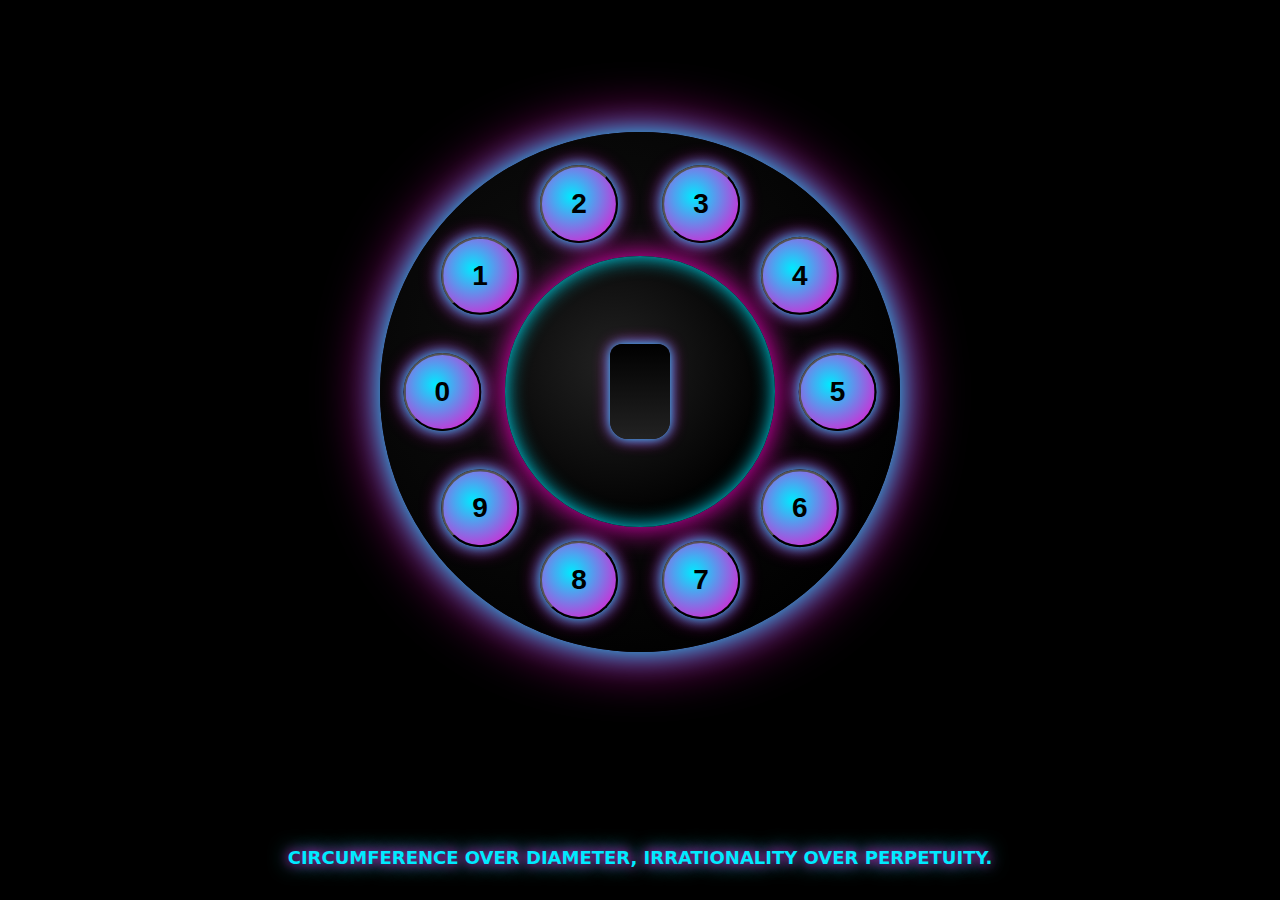
<file: Index.html>
<!DOCTYPE html>
<html lang="en">
<head>
  <meta charset="utf-8" />
  <meta name="viewport" content="width=device-width, initial-scale=1" />
  <title>Neon Lock Dial</title>
  <link rel="stylesheet" href="style.css">
</head>
<body>
  <div class="center">
    <div class="lock">
      <div class="digits" id="dial">
        <button class="digit" style="--i:0"><span>0</span></button>
        <button class="digit" style="--i:1"><span>1</span></button>
        <button class="digit" style="--i:2"><span>2</span></button>
        <button class="digit" style="--i:3"><span>3</span></button>
        <button class="digit" style="--i:4"><span>4</span></button>
        <button class="digit" style="--i:5"><span>5</span></button>
        <button class="digit" style="--i:6"><span>6</span></button>
        <button class="digit" style="--i:7"><span>7</span></button>
        <button class="digit" style="--i:8"><span>8</span></button>
        <button class="digit" style="--i:9"><span>9</span></button>
      </div>

      <div class="plate">
        <div class="keyhole"></div>
      </div>
    </div>
  </div>

  <div class="footer">
    <div class="label">Circumference over Diameter, Irrationality over Perpetuity.</div>
  </div>

  <script src="main.js"></script>
</body>
</html>
</file>
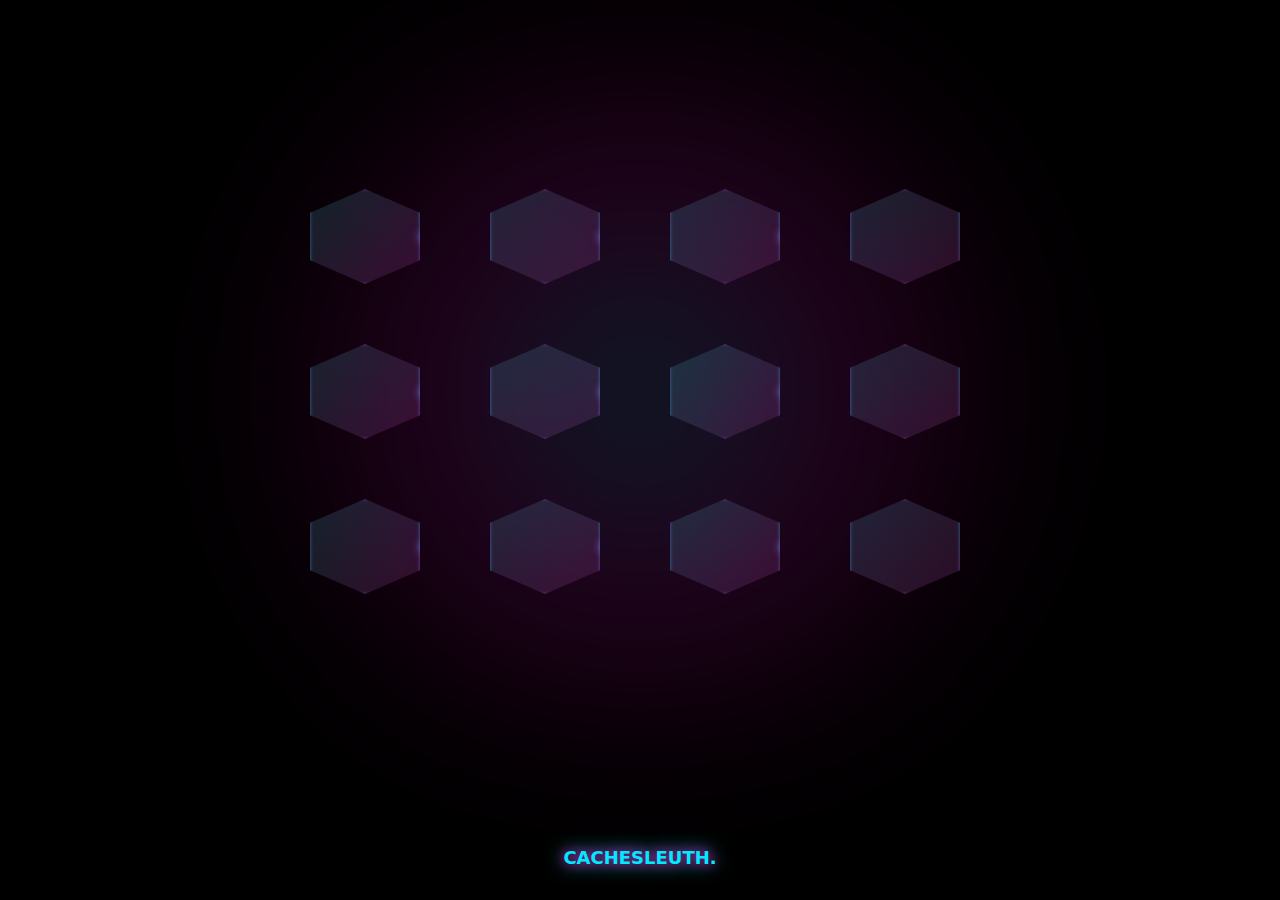
<file: DNA.html>
<!DOCTYPE html>
<html lang="en">
<head>
  <meta charset="UTF-8">
  <title>DNA Lock</title>
  <link rel="stylesheet" href="style.css">
</head>
<body>
  <div class="center">
    <div class="dna-container">
      <!-- 12 codon nodes -->
      <div class="dna-node"><input maxlength="3"></div>
      <div class="dna-node"><input maxlength="3"></div>
      <div class="dna-node"><input maxlength="3"></div>
      <div class="dna-node"><input maxlength="3"></div>
      <div class="dna-node"><input maxlength="3"></div>
      <div class="dna-node"><input maxlength="3"></div>
      <div class="dna-node"><input maxlength="3"></div>
      <div class="dna-node"><input maxlength="3"></div>
      <div class="dna-node"><input maxlength="3"></div>
      <div class="dna-node"><input maxlength="3"></div>
      <div class="dna-node"><input maxlength="3"></div>
      <div class="dna-node"><input maxlength="3"></div>
    </div>
  </div>

  <div class="footer">
    <div class="label">Cachesleuth.</div>
  </div>

  <script src="main.js"></script>
</body>
</html>
</file>
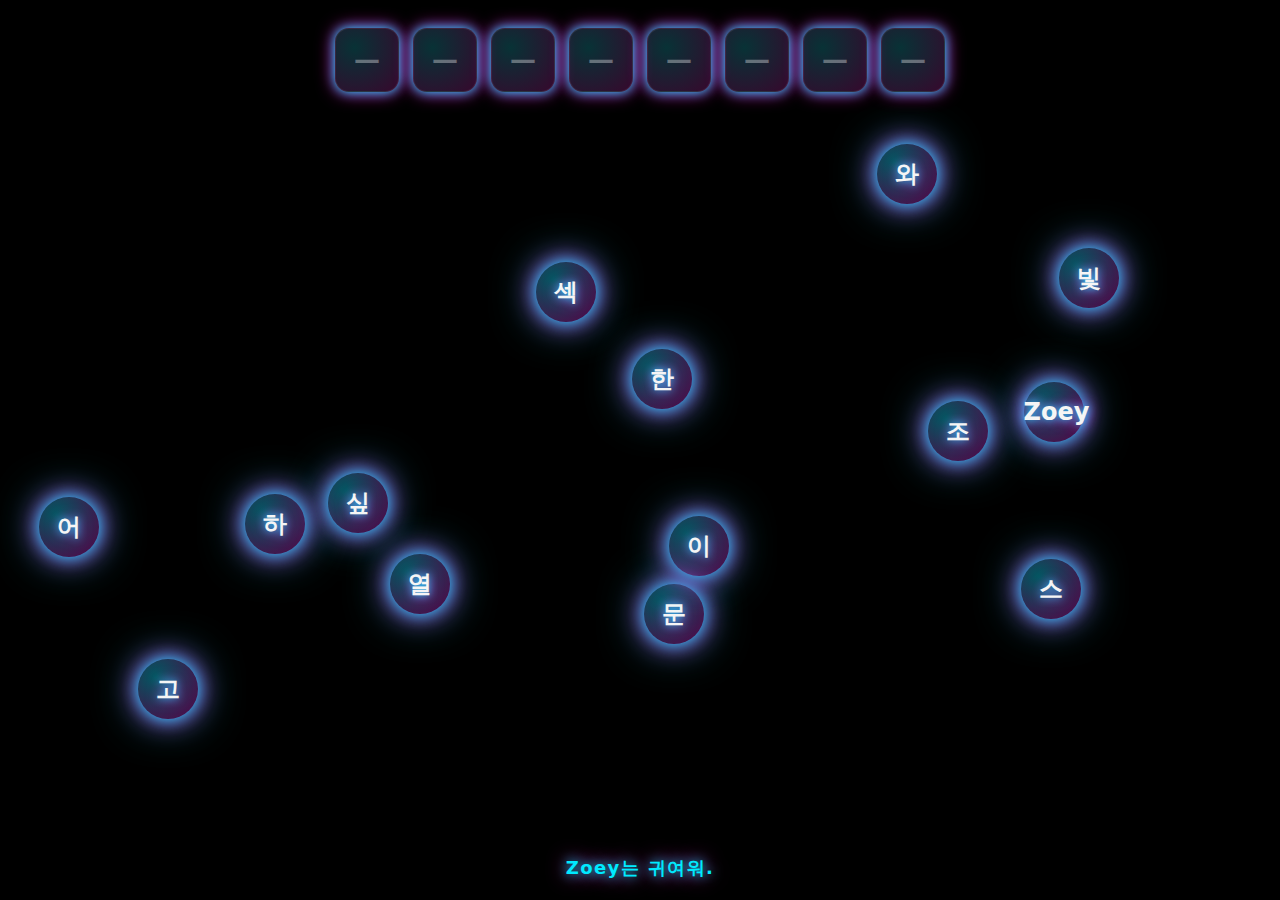
<file: Korean.html>
<!DOCTYPE html>
<html lang="ko">
<head>
  <meta charset="UTF-8" />
  <title>Stage 5 — Hangul Lock</title>
  <meta name="viewport" content="width=device-width, initial-scale=1" />
  <link rel="stylesheet" href="style.css" />
</head>
<body>
  <div class="hangul-stage">
    <!-- slots that fill in order -->
    <div class="slots" id="hangulSlots" aria-label="target phrase slots"></div>

    <!-- floating neon letters appear here -->
    <div class="hangul-container" id="hangulLock" aria-label="floating hangul"></div>

    <!-- bottom helper text -->
    <div class="hangul-instruction">Zoey는 귀여워.</div>
  </div>

  <script src="main.js"></script>
</body>
</html>
</file>
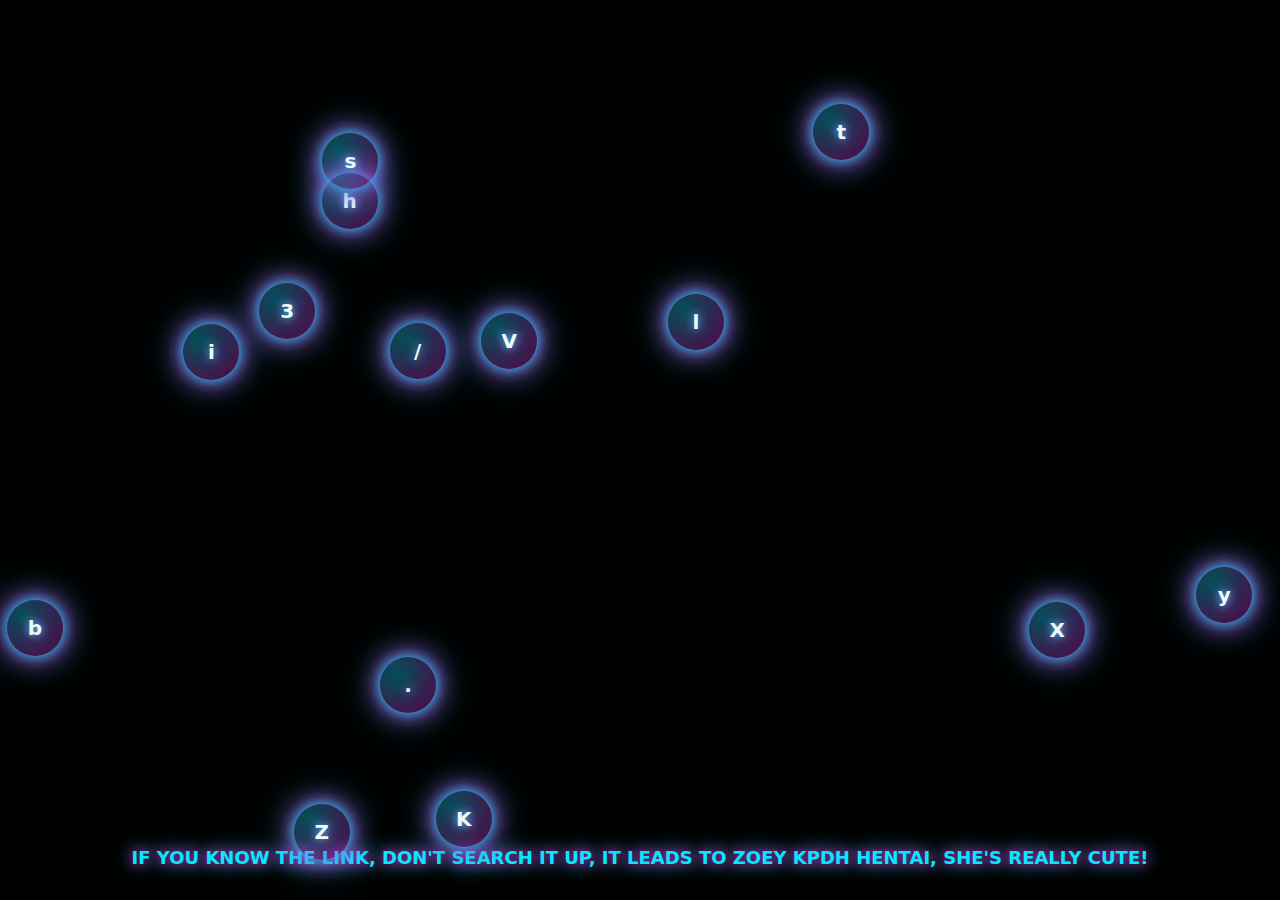
<file: Link.html>
<!DOCTYPE html>
<html lang="en">
<head>
  <meta charset="UTF-8">
  <title>Link Lock</title>
  <link rel="stylesheet" href="style.css">
  <link rel="manifest" href="manifest.json">
</head>
<body>
  <div class="center">
    <div id="linkLock" class="link-container">
      <!-- nodes get built in JS -->
    </div>
  </div>
  <div class="footer">
    <div class="label">IF YOU KNOW THE LINK, DON'T SEARCH IT UP, IT LEADS TO ZOEY KPDH HENTAI, SHE'S REALLY CUTE!</div>
  </div>
  <script src="main.js"></script>
</body>
</html>
</file>
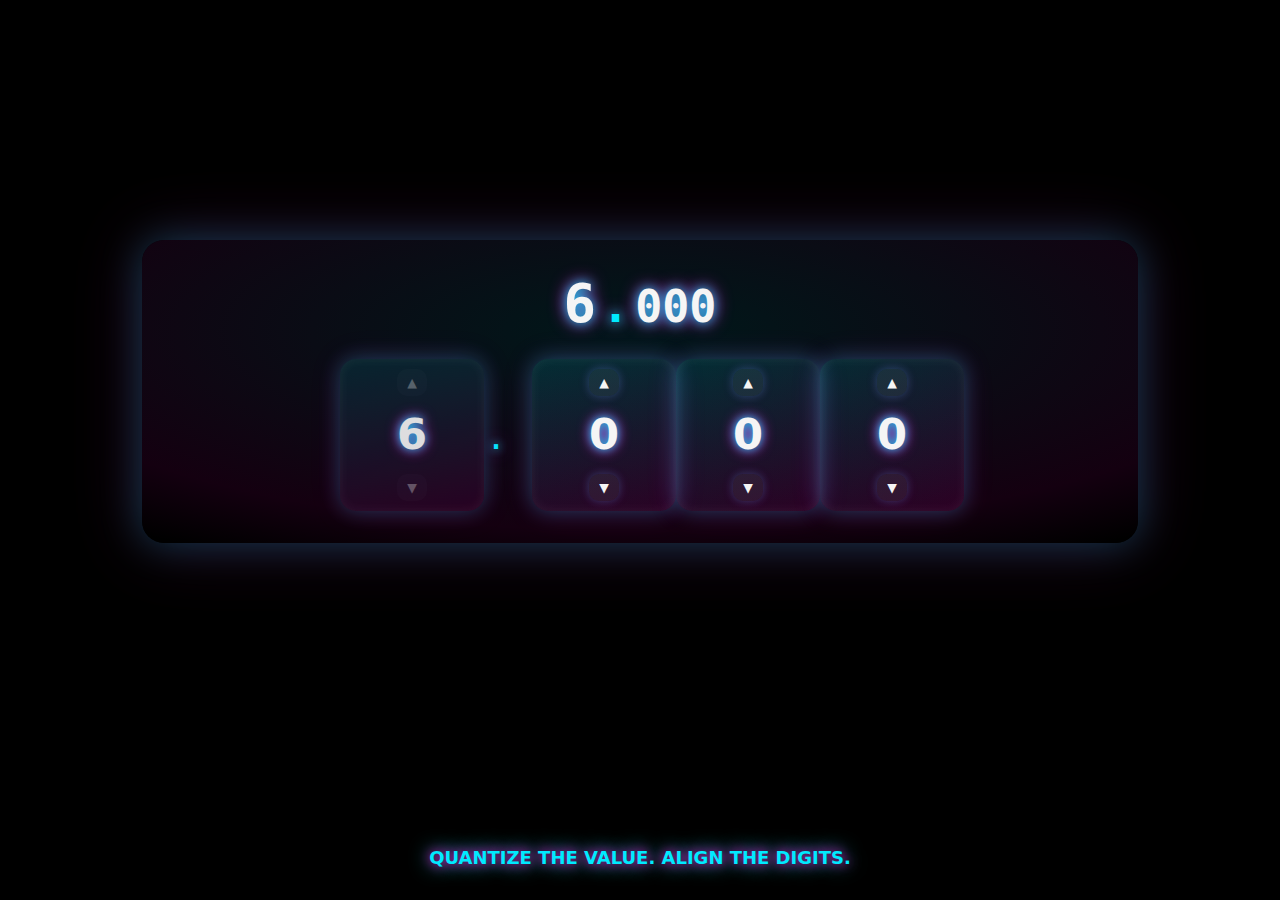
<file: PlancksConstant.html>
<!-- /PlancksConstant.html -->
<!DOCTYPE html>
<html lang="en">
<head>
  <meta charset="UTF-8" />
  <title>Planck Lock</title>
  <link rel="stylesheet" href="style.css">
</head>
<body>
  <div class="center">
    <div class="planck" id="planckLock">
      <div class="readout" aria-live="polite">
        <span class="readout-int">6</span>
        <span class="readout-dot">.</span>
        <span class="readout-dec" id="readoutDec">000</span>
      </div>

      <div class="wheels" role="group" aria-label="Set decimal digits to unlock">
        <!-- fixed 6 -->
        <div class="wheel fixed" aria-label="Fixed digit 6">
          <button class="arrow" disabled aria-hidden="true" tabindex="-1">▲</button>
          <div class="digit" aria-hidden="true">6</div>
          <button class="arrow" disabled aria-hidden="true" tabindex="-1">▼</button>
        </div>

        <div class="dot" aria-hidden="true">.</div>

        <!-- tenths -->
        <div class="wheel" data-index="0" aria-label="Tenths">
          <button class="arrow up" aria-label="Increment tenths">▲</button>
          <div class="digit" aria-live="off">0</div>
          <button class="arrow down" aria-label="Decrement tenths">▼</button>
        </div>

        <!-- hundredths -->
        <div class="wheel" data-index="1" aria-label="Hundredths">
          <button class="arrow up" aria-label="Increment hundredths">▲</button>
          <div class="digit" aria-live="off">0</div>
          <button class="arrow down" aria-label="Decrement hundredths">▼</button>
        </div>

        <!-- thousandths -->
        <div class="wheel" data-index="2" aria-label="Thousandths">
          <button class="arrow up" aria-label="Increment thousandths">▲</button>
          <div class="digit" aria-live="off">0</div>
          <button class="arrow down" aria-label="Decrement thousandths">▼</button>
        </div>
      </div>
    </div>
  </div>

  <div class="footer">
    <div class="label">Quantize the value. Align the digits.</div>
  </div>

  <script src="main.js"></script>
</body>
</html>
</file>
<file: style.css>
:root {
  --fg: #f5f5f5;
  --neon-blue: #00eaff;
  --neon-pink: #ff00cc;
  --ring-size: min(80vmin, 520px);
  --btn-size: clamp(54px, 9vmin, 78px);
  --start-angle: -90deg;
  --step: 36deg;
}

body {
  margin: 0;
  height: 100vh;
  background: #000;
  color: var(--fg);
  font-family: Inter, system-ui, sans-serif;
  display: flex;
  flex-direction: column;
}

.center {
  flex: 1;
  display: flex;
  justify-content: center;
  align-items: center;
}

.footer { text-align: center; padding: 2rem 0; }

.label {
  margin-top: 2rem;
  text-align: center;
  font-weight: 800;
  color: var(--neon-blue);
  font-size: clamp(12px, 2vmin, 18px);
  text-transform: uppercase;
  text-shadow: 0 0 12px var(--neon-pink), 0 0 20px var(--neon-blue);
}

/* =============== Lock Dial =============== */
.lock {
  position: relative;
  width: var(--ring-size);
  aspect-ratio: 1/1;
  border-radius: 50%;
  background: radial-gradient(circle at 40% 40%, #111 0%, #000 80%);
  box-shadow: 0 0 30px var(--neon-blue), 0 0 60px var(--neon-pink);
  display: grid;
  place-items: center;
  overflow: hidden;
}

.plate {
  position: absolute;
  width: calc(var(--ring-size) * .52);
  aspect-ratio: 1 / 1;
  border-radius: 50%;
  background: radial-gradient(circle at 40% 40%, #222 0%, #000 70%);
  box-shadow: inset 0 0 20px var(--neon-blue), 0 0 30px var(--neon-pink);
  display: grid;
  place-items: center;
  z-index: 1;
}

.keyhole {
  width: 22%;
  aspect-ratio: 1 / 1.6;
  border-radius: 12px 12px 18px 18px;
  background: linear-gradient(180deg, #000, #222);
  box-shadow: 0 0 12px var(--neon-blue), 0 0 16px var(--neon-pink);
}

.digits {
  position: absolute;
  inset: 0;
  border-radius: 50%;
  display: grid;
  place-items: center;
  transition: transform 1s cubic-bezier(.25,1.25,.5,1);
}

/* SCOPED: lock dial buttons only */
.lock .digit {
  --i: 0;
  position: absolute;
  width: var(--btn-size);
  height: var(--btn-size);
  border-radius: 50%;
  background: radial-gradient(circle at 40% 40%, var(--neon-blue) 0%, var(--neon-pink) 100%);
  box-shadow: 0 0 14px var(--neon-blue), 0 0 20px var(--neon-pink);
  transform:
    rotate(calc(var(--start-angle) + var(--i) * var(--step)))
    translateY(calc(-1 * var(--ring-size) * .38))
    rotate(calc(-1 * (var(--start-angle) + var(--i) * var(--step))));
  display: flex;
  align-items: center;
  justify-content: center;
  cursor: pointer;
  font-size: clamp(18px, 4.2vmin, 28px);
  font-weight: 700;
}
.lock .digit span { display: block; }

@keyframes shake {
  0% { transform: translateX(0); }
  25% { transform: translateX(-10px); }
  50% { transform: translateX(10px); }
  75% { transform: translateX(-10px); }
  100% { transform: translateX(0); }
}
.shake { animation: shake 0.5s; }
.wrong { box-shadow: 0 0 40px red, 0 0 80px red !important; }
.success { box-shadow: 0 0 40px lime, 0 0 80px lime !important; }

/* =============== DNA Stage =============== */
.dna-container {
  display: grid;
  grid-template-columns: repeat(4, 120px);
  gap: 60px;
  justify-content: center;
  align-items: center;
  padding: 60px;
  position: relative;
}

/* glowing background swirl */
.dna-container::before {
  content: "";
  position: absolute;
  inset: -80px;
  background: radial-gradient(circle at center,
    rgba(0,234,255,0.15),
    rgba(255,0,204,0.15),
    transparent 70%);
  filter: blur(80px);
  z-index: -2;
}

.dna-node {
  position: relative;
  width: 110px;
  height: 95px;
  background: rgba(255,255,255,0.05);
  clip-path: polygon(
    50% 0%, 100% 25%, 100% 75%,
    50% 100%, 0% 75%, 0% 25%
  );
  display: flex;
  justify-content: center;
  align-items: center;
  transition: all 0.4s ease;
  box-shadow: 0 0 20px rgba(0,234,255,0.4),
              0 0 40px rgba(255,0,204,0.3);
  background-image: linear-gradient(135deg,
    rgba(0,234,255,0.1),
    rgba(255,0,204,0.1));
}

/* neon border */
.dna-node::before {
  content: "";
  position: absolute;
  inset: -4px;
  border: 3px solid transparent;
  border-image: linear-gradient(60deg,
    var(--neon-blue),
    var(--neon-pink),
    var(--neon-blue)) 1;
  clip-path: inherit;
  filter: blur(2px);
  z-index: -1;
  animation: neonGlow 4s linear infinite;
}

@keyframes neonGlow {
  0% { filter: drop-shadow(0 0 8px var(--neon-blue)); }
  50% { filter: drop-shadow(0 0 16px var(--neon-pink)); }
  100% { filter: drop-shadow(0 0 8px var(--neon-blue)); }
}

.dna-node input {
  width: 70px;
  text-align: center;
  font-size: 20px;
  border: none;
  outline: none;
  background: transparent;
  color: var(--fg);
  text-transform: uppercase;
  letter-spacing: 2px;
  text-shadow: 0 0 8px var(--neon-blue),
               0 0 12px var(--neon-pink);
}

/* feedback states */
.dna-node.correct {
  background: rgba(0,255,100,0.12);
  box-shadow: 0 0 25px lime, 0 0 50px lime;
}
.dna-node.wrong {
  background: rgba(255,0,0,0.12);
  box-shadow: 0 0 25px red, 0 0 50px red;
  animation: shake 0.3s;
}

/* glowing connectors between nodes */
.dna-node::after {
  content: "";
  position: absolute;
  width: 160px;
  height: 4px;
  background: linear-gradient(90deg, var(--neon-blue), var(--neon-pink));
  top: 50%;
  left: 100%;
  transform: translateY(-50%);
  z-index: -1;
  border-radius: 8px;
  box-shadow: 0 0 8px var(--neon-blue), 0 0 12px var(--neon-pink);
}

.dna-node:nth-child(4n)::after {
  display: none; /* stop at row end */
}

/* =============== Planck Stage =============== */
.planck {
  width: min(95vw, 900px);
  margin-inline: auto;
  padding: 32px 48px;
  border-radius: 22px;
  background: radial-gradient(120% 120% at 50% 30%,
              rgba(0,234,255,.10), rgba(255,0,204,.08) 55%, rgba(0,0,0,0) 70%),
              rgba(0,0,0,.65);
  box-shadow: 0 0 40px rgba(0,234,255,.25), 0 0 70px rgba(255,0,204,.18);
  display: grid;
  gap: 24px;
  justify-items: center;
}

.readout {
  display: flex;
  align-items: baseline;
  gap: 6px;
  font-family: ui-monospace, monospace;
  font-weight: 800;
  text-shadow: 0 0 12px var(--neon-blue), 0 0 18px var(--neon-pink);
}

.readout-int { font-size: clamp(38px, 6vmin, 64px); color: var(--fg); }
.readout-dot { font-size: clamp(32px, 5vmin, 56px); color: var(--neon-blue); }
.readout-dec { font-size: clamp(32px, 5vmin, 56px); color: var(--fg); }

.wheels {
  width: 100%;
  display: grid;
  grid-template-columns: 120px 24px 120px 120px 120px;
  justify-content: center;
  align-items: center;
  column-gap: 24px;
}

.dot {
  display: grid;
  place-items: center;
  font-size: clamp(26px, 4.4vmin, 44px);
  color: var(--neon-blue);
  text-shadow: 0 0 10px var(--neon-blue), 0 0 18px var(--neon-pink);
  height: 100%;
}

/* vertical stack inside each wheel (up / value / down) */
.wheel {
  width: 120px;
  height: 132px;
  padding: 10px 12px;
  border-radius: 16px;
  background: linear-gradient(160deg, rgba(0,234,255,.12), rgba(255,0,204,.10));
  box-shadow:
    inset 0 0 12px rgba(255,255,255,.07),
    0 0 20px rgba(0,234,255,.25),
    0 0 30px rgba(255,0,204,.18);
  display: grid;
  grid-template-rows: auto 1fr auto;
  row-gap: 6px;
  align-items: center;
  justify-items: center;
}

.wheel.fixed { opacity: .9; }

/* HARD RESET so dial styles don't leak */
.wheel .digit {
  position: static !important;
  width: auto !important;
  height: auto !important;
  background: none !important;
  box-shadow: none !important;
  transform: none !important;
  display: flex;
  align-items: center;
  justify-content: center;
  font-size: clamp(28px, 4.8vmin, 44px);
  font-weight: 900;
  color: var(--fg);
  text-shadow: 0 0 10px var(--neon-blue), 0 0 14px var(--neon-pink);
  line-height: 1; /* why: avoid vertical jitter */
}

.arrow {
  all: unset;
  cursor: pointer;
  font-family: monospace;
  font-size: 16px;
  padding: 4px 10px;
  border-radius: 10px;
  color: var(--fg);
  background: rgba(255,255,255,.06);
  box-shadow: 0 0 8px rgba(0,234,255,.2), 0 0 12px rgba(255,0,204,.18);
  transition: transform .08s ease, filter .15s ease;
}
.arrow:active { transform: translateY(1px) scale(.98); filter: brightness(1.1); }
.arrow[disabled] { opacity: .35; cursor: default; box-shadow: none; }

.planck.success {
  box-shadow: 0 0 40px rgba(0,255,120,.6), 0 0 90px rgba(0,255,120,.35);
  animation: planckPulse .9s ease;
}
@keyframes planckPulse {
  0%{ transform: scale(1); }
  45%{ transform: scale(1.03); }
  100%{ transform: scale(1); }
}

/* =============== LINK Stage =============== */
.link-stage {
  position: relative;
  width: 100vw;
  height: 100vh;
  background: #000;
  overflow: hidden; /* no scrolling */
  display: flex;
  justify-content: center;
  align-items: center;
  flex-direction: column;
}

.link-instruction {
  position: absolute;
  bottom: 24px;
  font-size: clamp(14px, 3.5vmin, 20px);
  font-weight: 700;
  text-transform: uppercase;
  letter-spacing: 2px;
  color: var(--neon-blue);
  text-shadow: 
    0 0 12px var(--neon-blue),
    0 0 20px var(--neon-pink);
  text-align: center;
}

/* container for the neon dots */
.link-container {
  position: absolute;
  inset: 0;
  pointer-events: none; /* nodes handle their own clicks */
}

/* floating neon nodes */
.link-node {
  position: absolute;  /* free floating */
  width: 56px;
  height: 56px;
  border-radius: 50%;
  display: flex;
  align-items: center;
  justify-content: center;

  font-size: 20px;
  font-weight: 800;
  color: var(--fg);

  background: radial-gradient(circle at 30% 30%, 
    rgba(0,234,255,0.35), rgba(255,0,204,0.35));
  box-shadow: 
    0 0 14px var(--neon-blue),
    0 0 28px var(--neon-pink),
    0 0 40px rgba(0,234,255,0.7);

  text-shadow: 
    0 0 8px var(--neon-blue),
    0 0 14px var(--neon-pink);

  cursor: pointer;
  pointer-events: auto; /* clickable */
  transition: transform 0.25s ease, box-shadow 0.3s ease;
}

.link-node:hover,
.link-node:active {
  transform: scale(1.2);
  box-shadow: 
    0 0 20px var(--neon-blue),
    0 0 36px var(--neon-pink),
    0 0 60px rgba(0,234,255,0.9);
}

/* correct input */
.link-node.active {
  background: rgba(0,255,120,0.25);
  box-shadow: 
    0 0 20px lime,
    0 0 36px lime,
    0 0 60px lime;
}

/* wrong input */
.link-node.wrong {
  background: rgba(255,0,0,0.25);
  box-shadow: 
    0 0 20px red,
    0 0 36px red,
    0 0 60px red;
  animation: shake 0.4s;
}

/* success flash */
.link-stage.success {
  animation: linkPulse 1s ease;
}

@keyframes linkPulse {
  0%   { transform: scale(1); }
  50%  { transform: scale(1.05); }
  100% { transform: scale(1); }
}

/* =============== HANGUL (Stage 5) =============== */
.hangul-stage {
  position: relative;
  width: 100vw;
  height: 100vh;
  background: #000;
  overflow: hidden;            /* no scroll */
  display: flex;
  flex-direction: column;
  align-items: center;
  justify-content: center;
}

/* top slots showing progress */
.slots {
  position: absolute;
  top: clamp(12px, 4.5vmin, 28px);
  left: 50%;
  transform: translateX(-50%);
  display: flex;
  gap: 14px;
  z-index: 2;
}

.slot {
  width: 62px;
  height: 62px;
  border-radius: 14px;
  display: grid;
  place-items: center;
  font-size: 26px;
  font-weight: 800;
  color: var(--fg);
  background:
    radial-gradient(circle at 30% 30%, rgba(0,234,255,.18), rgba(255,0,204,.18)),
    rgba(255,255,255,.04);
  box-shadow:
    0 0 12px var(--neon-blue),
    0 0 18px var(--neon-pink);
  border: 1px solid rgba(255,255,255,.08);
  text-shadow:
    0 0 8px var(--neon-blue),
    0 0 12px var(--neon-pink);
}

.slot.empty {
  color: rgba(255,255,255,.35);
  text-shadow: none;
}

/* floating area */
.hangul-container {
  position: absolute;
  inset: 0;
  pointer-events: none; /* letters capture clicks, container doesn't */
}

/* floating neon letters (non-overlapping, positioned in JS) */
.hangul-node {
  position: absolute;
  width: 60px;
  height: 60px;
  border-radius: 50%;
  display: grid;
  place-items: center;
  font-size: 24px;
  font-weight: 900;
  color: var(--fg);
  background:
    radial-gradient(circle at 30% 30%, rgba(0,234,255,.38), rgba(255,0,204,.34));
  box-shadow:
    0 0 16px var(--neon-blue),
    0 0 28px var(--neon-pink),
    0 0 44px rgba(0,234,255,.75);
  text-shadow:
    0 0 8px var(--neon-blue),
    0 0 14px var(--neon-pink);
  cursor: pointer;
  pointer-events: auto;
  transition: transform .22s ease, box-shadow .28s ease, background .28s ease, opacity .2s ease;
}

.hangul-node:hover,
.hangul-node:active {
  transform: scale(1.16);
  box-shadow:
    0 0 22px var(--neon-blue),
    0 0 36px var(--neon-pink),
    0 0 66px rgba(0,234,255,.95);
}

/* correct tap */
.hangul-node.active {
  background: rgba(0,255,120,.28);
  box-shadow: 0 0 20px lime, 0 0 36px lime, 0 0 60px lime;
}

/* wrong tap feedback */
.hangul-node.wrong {
  background: rgba(255,0,0,.28);
  box-shadow: 0 0 20px red, 0 0 36px red, 0 0 60px red;
  animation: shake .4s;
}

/* bottom instruction */
.hangul-instruction {
  position: absolute;
  bottom: 20px;
  left: 50%;
  transform: translateX(-50%);
  font-size: clamp(13px, 3.4vmin, 18px);
  font-weight: 700;
  letter-spacing: 1.4px;
  color: var(--neon-blue);
  text-align: center;
  text-shadow:
    0 0 12px var(--neon-blue),
    0 0 20px var(--neon-pink);
  z-index: 2;
}

/* success pulse on the whole stage */
.hangul-stage.success {
  animation: linkPulse 1s ease;
}
</file>
